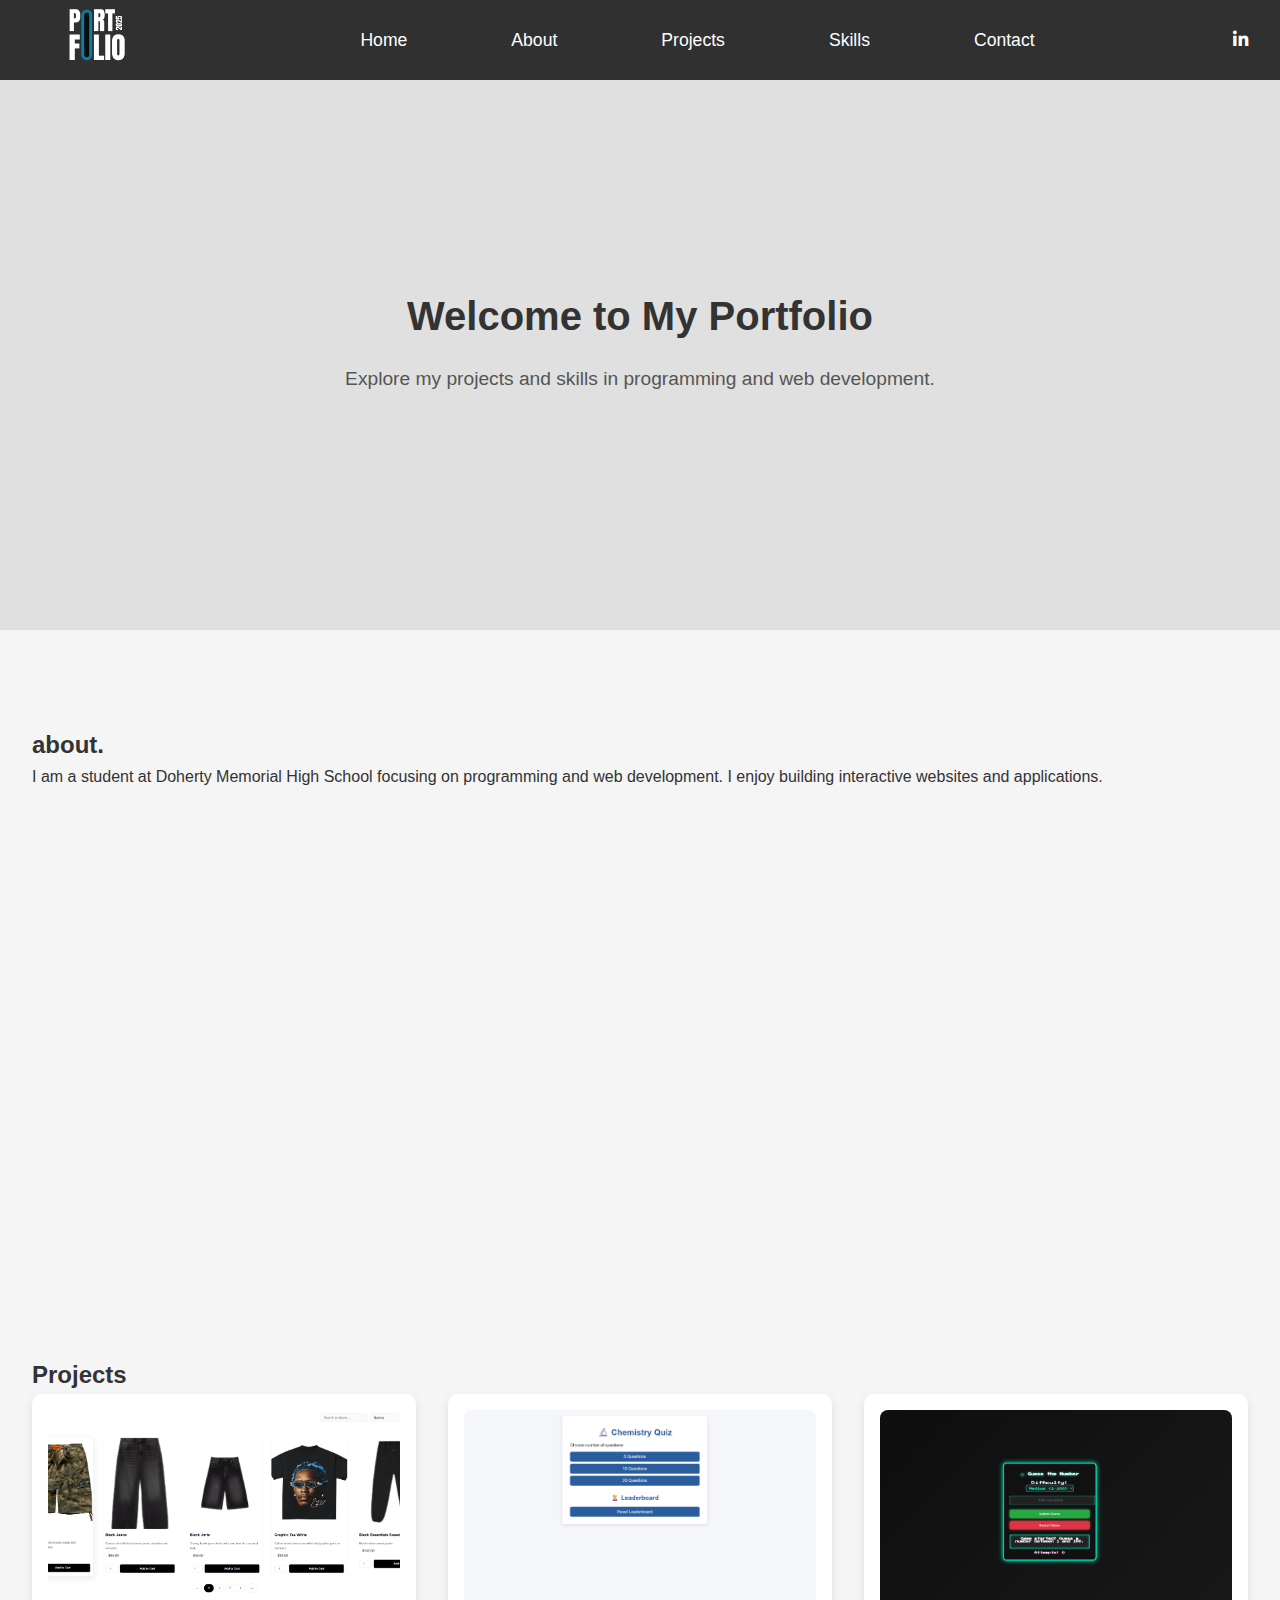
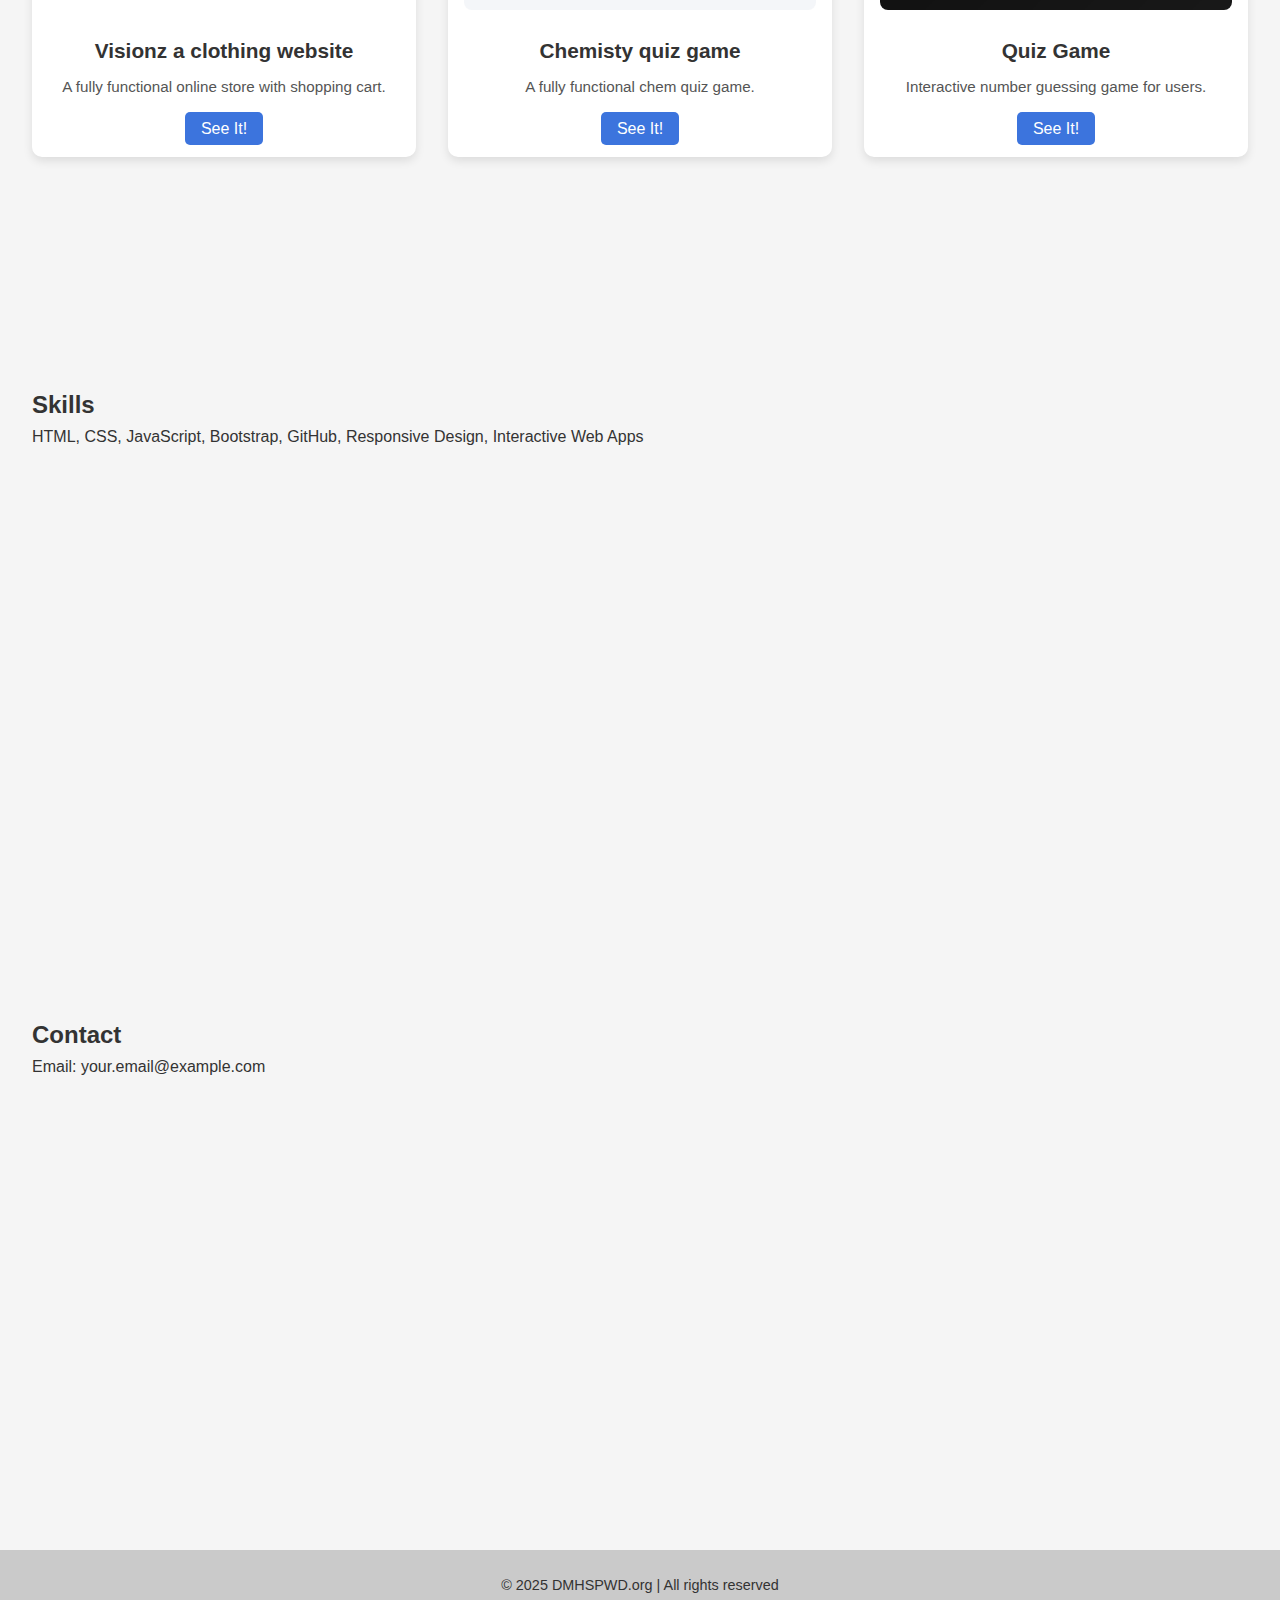
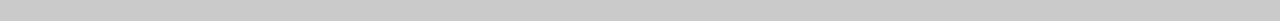
<file: index.html>
<!DOCTYPE html>
<html lang="en">

<head>
    <meta charset="UTF-8">
    <meta name="viewport" content="width=device-width, initial-scale=1.0">
    <title>DMHSPWD.org</title>
    <link rel="stylesheet" href="./style.css">
    <link rel="stylesheet" href="https://cdnjs.cloudflare.com/ajax/libs/font-awesome/6.7.2/css/all.min.css"
        integrity="sha512-Evv84Mr4kqVGRNSgIGL/F/aIDqQb7xQ2vcrdIwxfjThSH8CSR7PBEakCr51Ck+w+/U6swU2Im1vVX0SVk9ABhg=="
        crossorigin="anonymous" referrerpolicy="no-referrer" />

    <!-- Open Graph Meta -->
    <meta property="og:title" content="DMHS Programming and Web Development">
    <meta property="og:description"
        content="Explore the programming and web development program at Doherty Memorial High School.">
    <meta property="og:image" content="https://dmhspwd.org/period4/student9/og_image.jpg">
    <meta property="og:url" content="https://dmhspwd.org/period4/student9">
    <meta property="og:type" content="website">

    <!-- Twitter Meta -->
    <meta name="twitter:card" content="summary_large_image">
    <meta name="twitter:title" content="DMHS Programming and Web Development">
    <meta name="twitter:description"
        content="Explore the programming and web development program at Doherty Memorial High School.">
    <meta name="twitter:image" content="https://dmhspwd.org/period4/student9/twitter_image.jpg">
</head>

<body>
    <!-- Navigation -->
    <nav>
        <div class="logo-section">
            <a href="#home"><img src="./images/Logo.png" alt="logo"></a>
        </div>
        <div class="nav-links">
            <ul>
                <li><a href="#home">Home</a></li>
                <li><a href="#about">About</a></li>
                <li><a href="#projects">Projects</a></li>
                <li><a href="#skills">Skills</a></li>
                <li><a href="#contact">Contact</a></li>
            </ul>
        </div>
        <div class="linkin">
            <ul>
                <li><a href="#"><i class="fa-brands fa-linkedin-in"></i></a></li>
            </ul>
        </div>
        <i class="fa-solid fa-bars" id="menuToggle"></i>
    </nav>

    <!-- Home Section -->
    <section id="home">
        <div class="home-content">
            <h1>Welcome to My Portfolio</h1>
            <p>Explore my projects and skills in programming and web development.</p>
        </div>
    </section>

    <!-- About Section -->
    <section id="about">
        <h2>about.</h2>
        <p>I am a student at Doherty Memorial High School focusing on programming and web development. I enjoy building
            interactive websites and applications.</p>
    </section>

    <!-- Projects Section -->
    <section id="projects">
        <h2 class="section-title">Projects</h2>
        <div class="project-grid">
            <div class="project-card">
                <img src="./images/website1.png" alt="Shop 2.0 Screenshot">
                <h3>Visionz a clothing website</h3>
                <p>A fully functional online store with shopping cart.</p>
                <a href="./website1/index.html" target="_blank">See It!</a>
            </div>
            <div class="project-card">
                <img src="./images/website2.png" alt="Quiz Game Screenshot">
                <h3>Chemisty quiz game</h3>
                <p>A fully functional chem quiz game.</p>
                <a href="./website2/index.html" target="_blank">See It!</a>
            </div>
            <div class="project-card">
                <img src="./images/website3.png" alt="Number game screenshot">
                <h3>Quiz Game</h3>
                <p>Interactive number guessing game for users.</p>
                <a href="./website3/index.html" target="_blank">See It!</a>
            </div>
            <!-- Additional projects can be added here in the same format -->
        </div>
    </section>

    <!-- Skills Section -->
    <section id="skills">
        <h2>Skills</h2>
        <p>HTML, CSS, JavaScript, Bootstrap, GitHub, Responsive Design, Interactive Web Apps</p>
    </section>

    <!-- Contact Section -->
    <section id="contact">
        <h2>Contact</h2>
        <p>Email: your.email@example.com</p>
    </section>

    <!-- Footer -->
    <footer>
        <p>&copy; 2025 DMHSPWD.org | All rights reserved</p>
    </footer>

    <!-- Scripts -->
    <script src="./script.js"></script>
</body>

</html>
</file>
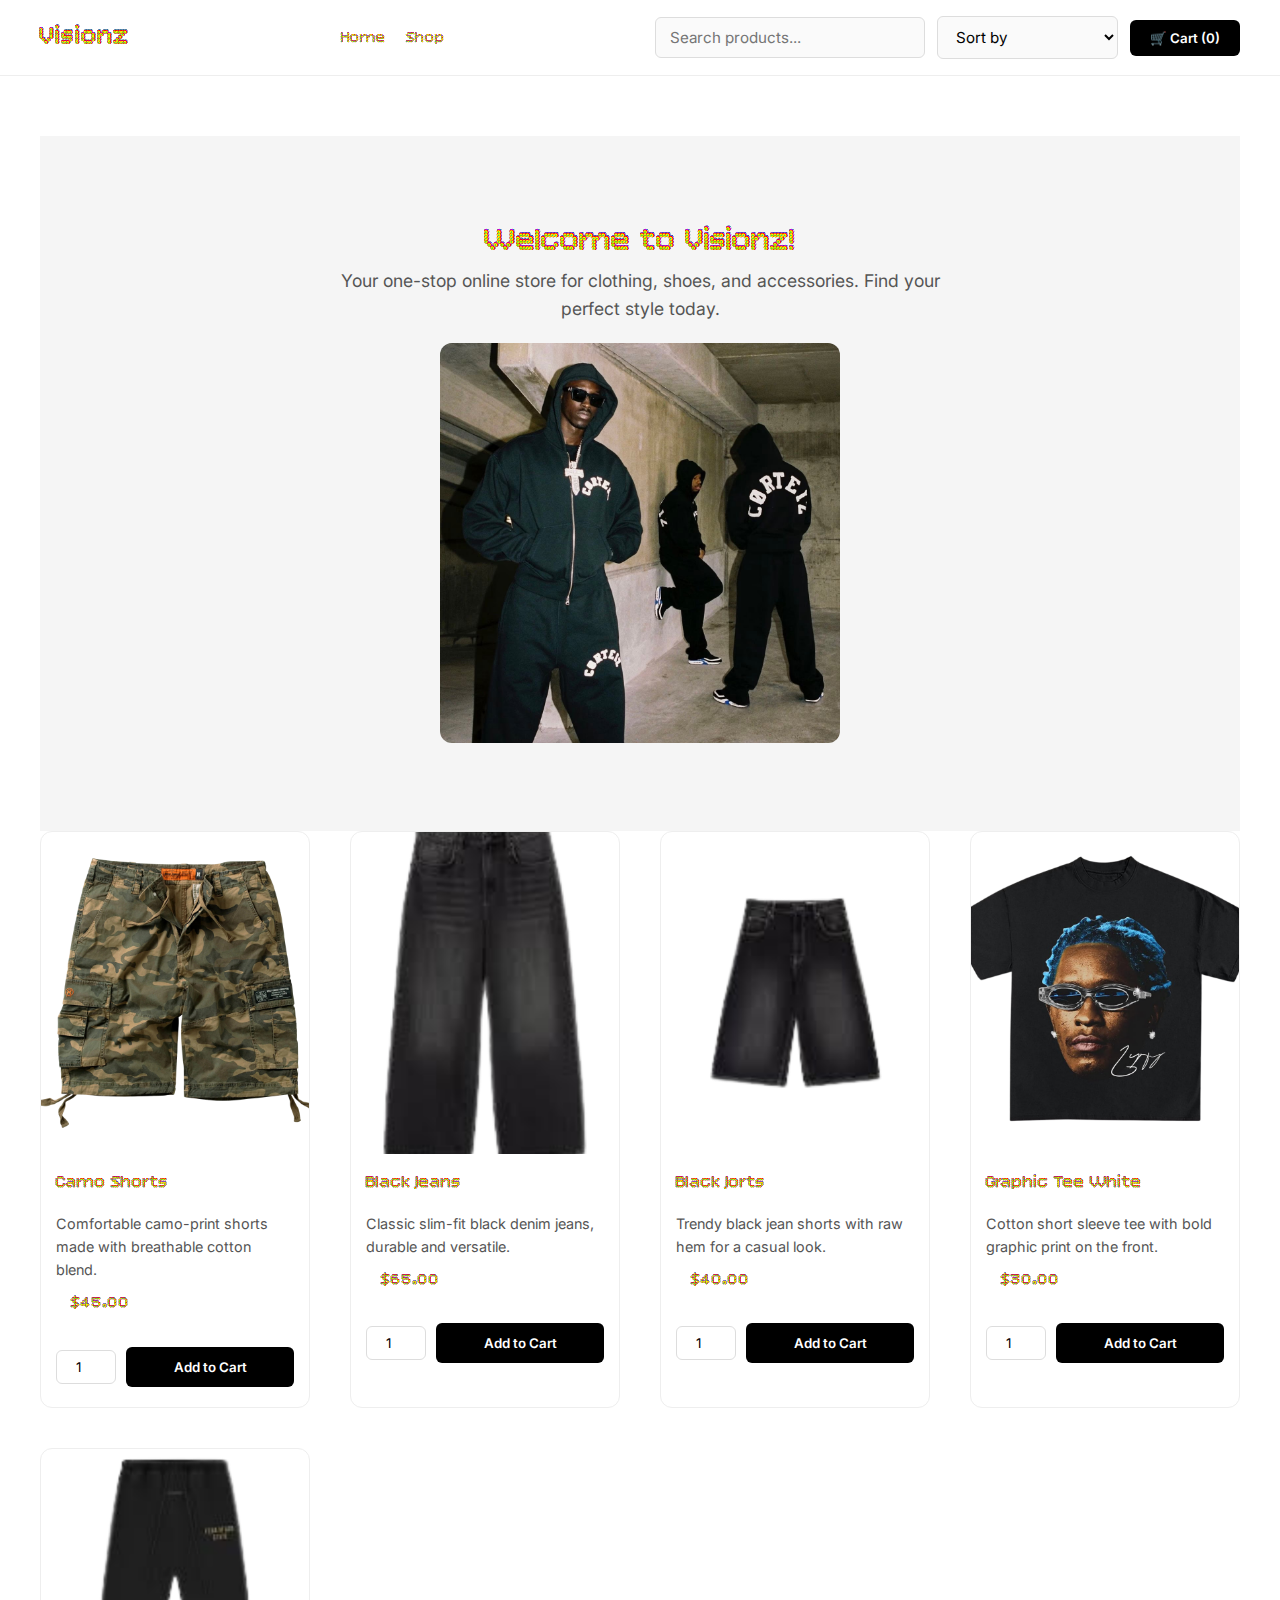
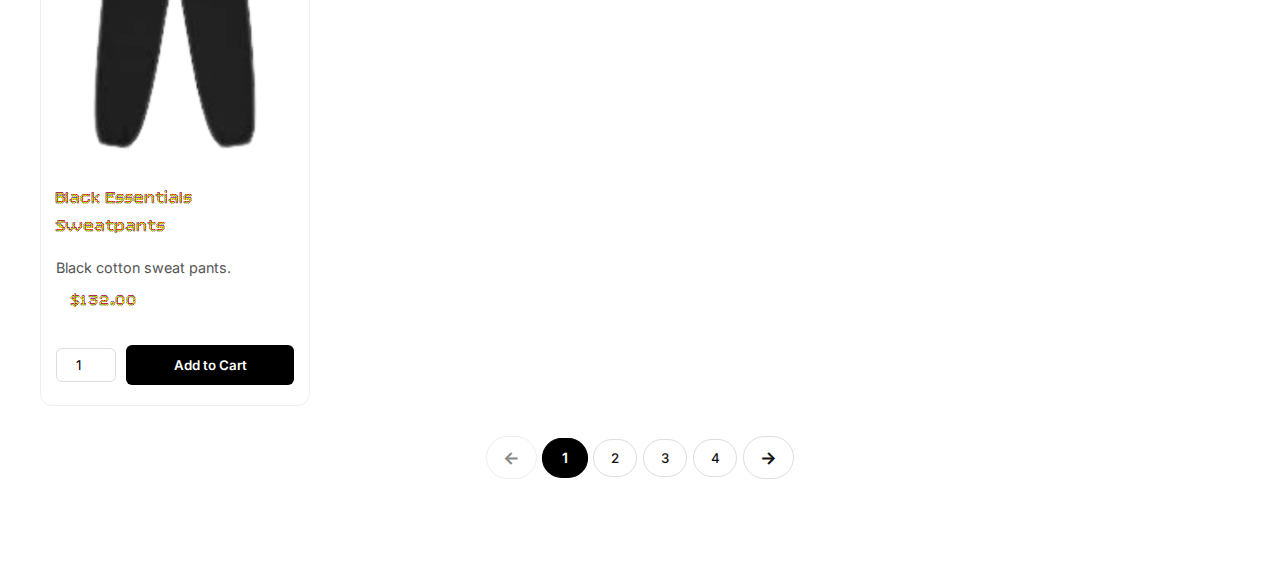
<file: website1/index.html>
<!DOCTYPE html>
<html lang="en">

<head>
    <meta charset="UTF-8">
    <title>Visionz - Online Clothing & Accessories Store</title>
    <meta name="description"
        content="Visionz Online Store: Shop the latest clothing, shoes, and accessories with easy navigation, search, and secure checkout.">

    <!-- Main CSS should be blocking for fast LCP -->
    <link rel="stylesheet" href="style.css">

    <!-- Preload Hero Image (improves LCP) -->
    <link rel="preload" as="image" href="product-imgs/image.png" fetchpriority="high">

    <!-- Font optimization -->
    <link rel="preconnect" href="https://fonts.gstatic.com" crossorigin>
    <link rel="dns-prefetch" href="https://fonts.gstatic.com">
</head>

<body>
    <header>
        <h1>Visionz</h1>

        <!-- Navigation -->
        <nav class="nav-bar" aria-label="Main Navigation">
            <ul>
                <li><a href="#landing">Home</a></li>
                <li><a href="#products">Shop</a></li>
            </ul>
        </nav>
        <button id="nav-toggle" aria-label="Toggle Navigation">☰</button>

        <div class="controls">
            <input type="text" id="search" placeholder="Search products...">
            <select id="sort">
                <option value="default">Sort by</option>
                <option value="low-high">Price: Low to High</option>
                <option value="high-low">Price: High to Low</option>
            </select>
            <button id="toggle-cart-btn">🛒 Cart (<span id="cart-count-header">0</span>)</button>
        </div>
    </header>

    <main>
        <!-- Landing Page -->
        <section id="landing" aria-label="Welcome Section">
            <div class="landing-content">
                <h2>Welcome to Visionz!</h2>
                <p>Your one-stop online store for clothing, shoes, and accessories. Find your perfect style today.</p>

                <img src="product-imgs/image.png" alt="Fashion display" width="400" height="400" fetchpriority="high">
            </div>
        </section>

        <!-- Products Section -->
        <section id="products" class="product-grid" aria-label="Product Listings"></section>
        <div id="pagination" class="pagination"></div>
    </main>

    <aside id="cart-section" aria-label="Shopping Cart" role="complementary">
        <div class="cart-header">
            <h2>Cart (<span id="cart-count-sidebar">0</span> items)</h2>
            <button id="close-cart-btn">✖</button>
        </div>
        <div id="cart"></div>
        <div id="checkout">
            <p><span>Subtotal:</span> <strong>$<span id="cart-subtotal">0.00</span></strong></p>
            <p><span>Shipping:</span> <strong>$<span id="shipping-fee">0.00</span></strong></p>
            <p><span>Total:</span> <strong>$<span id="cart-total">0.00</span></strong></p>
            <button id="clear-cart">Clear Cart</button>
        </div>
    </aside>

    <div id="cart-overlay"></div>
    <div id="cart-status" aria-live="polite" class="visually-hidden"></div>

    <script src="script.js" defer></script>
</body>

</html>
</file>
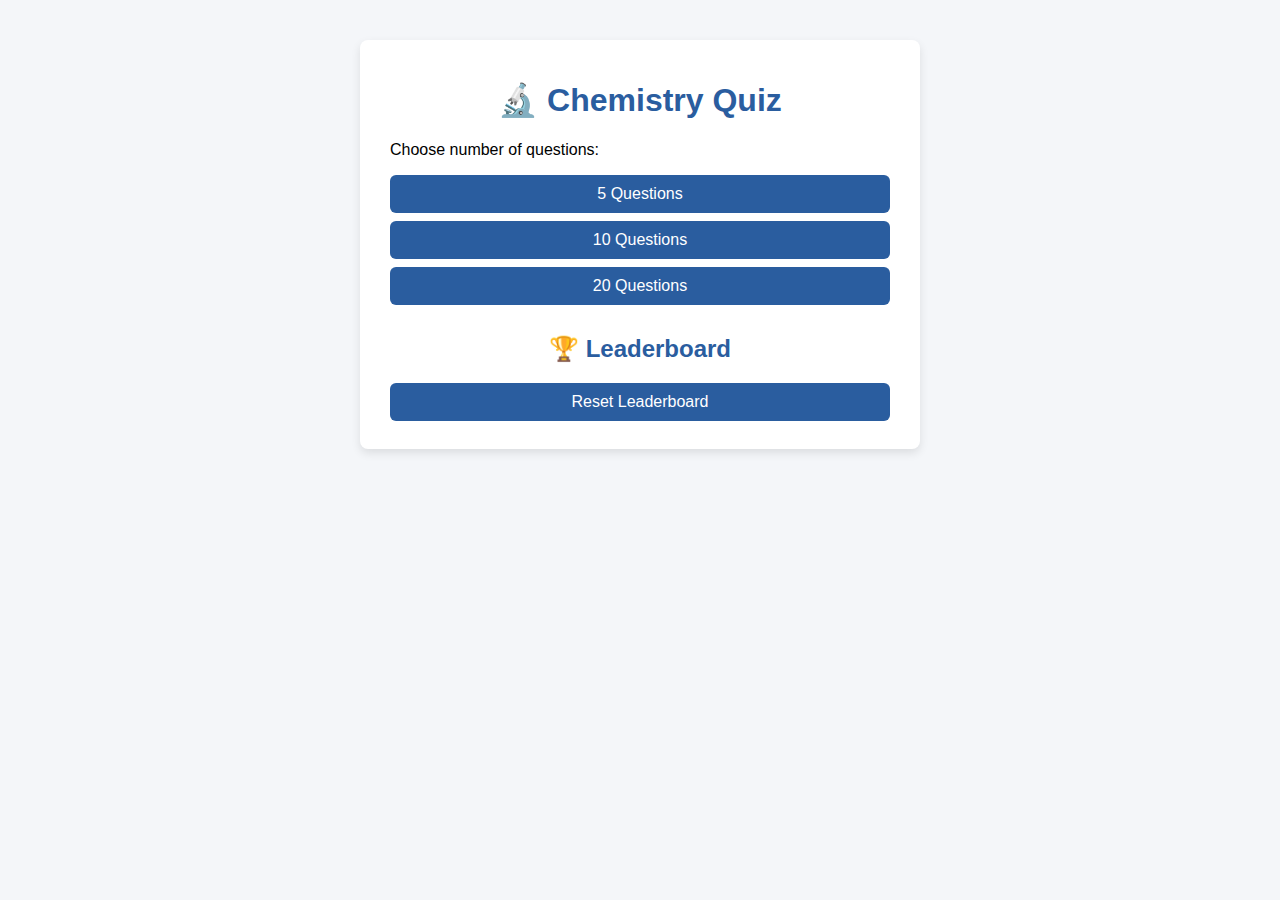
<file: website2/index.html>
<!DOCTYPE html>
<html lang="en">

<head>
    <meta charset="UTF-8">
    <meta name="viewport" content="width=device-width, initial-scale=1.0">
    <title>Chemistry Quiz Game</title>
    <link rel="stylesheet" href="style.css">
</head>

<body>
    <div class="quiz-container">
        <h1>🔬 Chemistry Quiz</h1>

        <!-- Setup Screen -->
        <div id="setup-screen">
            <p>Choose number of questions:</p>
            <button onclick="startQuiz(5)">5 Questions</button>
            <button onclick="startQuiz(10)">10 Questions</button>
            <button onclick="startQuiz(20)">20 Questions</button>
        </div>

        <!-- Quiz Screen -->
        <div id="quiz-screen" class="hidden">
            <div id="question-container">
                <p id="question-text"></p>
                <div id="choices"></div>
            </div>
            <p id="progress"></p>
        </div>

        <!-- Result Screen -->
        <div id="result-screen" class="hidden">
            <h2>Quiz Finished!</h2>
            <p id="final-score"></p>
            <input type="text" id="player-name" placeholder="Enter your name">
            <button onclick="saveScore()">Save Score</button>
            <button onclick="resetQuiz()">Play Again</button>
        </div>

        <!-- Leaderboard -->
        <div id="leaderboard">
            <h2>🏆 Leaderboard</h2>
            <ol id="leaderboard-list"></ol>
            <button onclick="resetLeaderboard()">Reset Leaderboard</button>
        </div>
    </div>
    <script src="script.js"></script>
</body>

</html>
</file>
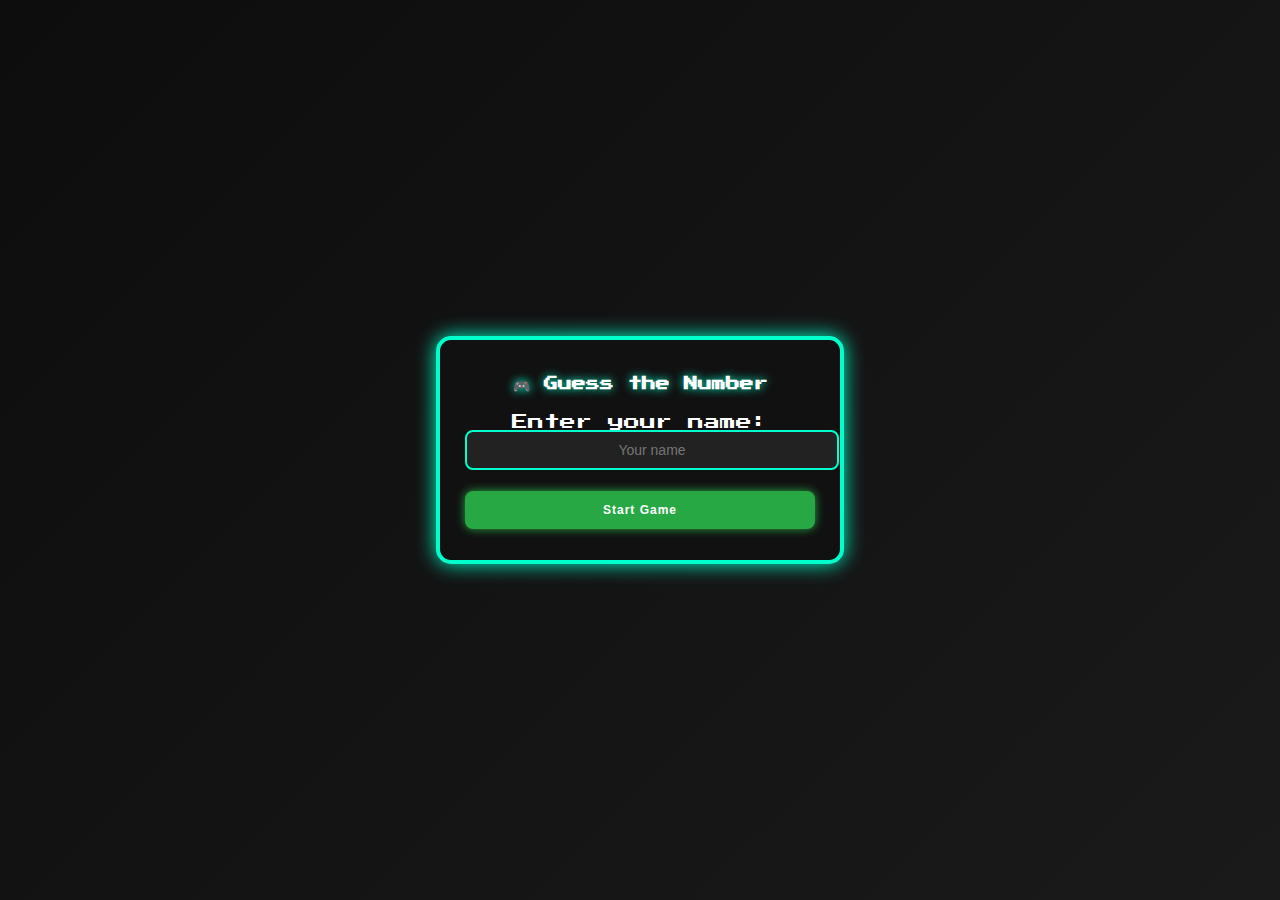
<file: website3/index.html>
<!DOCTYPE html>
<html lang="en">

<head>
    <meta charset="UTF-8" />
    <meta name="viewport" content="width=device-width, initial-scale=1" />
    <title>Guess the Number Game</title>
    <link rel="stylesheet" href="style.css" />
    <!-- Retro arcade font -->
    <link href="https://fonts.googleapis.com/css2?family=Press+Start+2P&display=swap" rel="stylesheet">
</head>

<body>
    <section>
        <h2>🎮 Guess the Number</h2>

        <!-- Player name -->
        <div id="player-section">
            <label for="player-name">Enter your name:</label>
            <input type="text" id="player-name" placeholder="Your name" />
            <button id="start-btn" class="green">Start Game</button>
        </div>

        <!-- Game section -->
        <div id="game-section" style="display: none;">
            <label for="difficulty">Difficulty:</label>
            <select id="difficulty">
                <option value="20">Easy (1–20)</option>
                <option value="100" selected>Medium (1–100)</option>
                <option value="500">Hard (1–500)</option>
            </select>

            <input type="number" id="guess-input" placeholder="Enter your guess" />

            <button id="submit-btn" class="green">Submit Guess</button>
            <button id="restart-btn" class="red">Restart Game</button>
            <button id="leaderboard-btn" class="blue">🏆 Show Leaderboard</button>

            <div id="message">Select a difficulty and enter a guess!</div>
            <div id="attempts">Attempts: 0</div>
        </div>

        <!-- Leaderboard -->
        <div id="leaderboard" style="display: none;">
            <h3>🏆 Leaderboard</h3>
            <ul id="leaderboard-list"></ul>
            <button id="close-leaderboard" class="red">Close</button>
        </div>
    </section>

    <script src="script.js"></script>
</body>

</html>
</file>
<file: style.css>
* {
    padding: 0;
    margin: 0;
    box-sizing: border-box;
    font-family: 'Lucida Sans', Geneva, Verdana, sans-serif;
}

body {
    background-color: #f5f5f5;
    color: #333;
    line-height: 1.6;
}

/* Navigation */
nav {
    display: flex;
    justify-content: space-between;
    align-items: center;
    position: fixed;
    width: 100%;
    height: 80px;
    background-color: #303030;
    padding: 0 2rem;
    z-index: 1000;
}

nav .logo-section img {
    width: 130px;
}

nav ul {
    display: flex;
    list-style: none;
    gap: 5rem;
}


nav ul li {
    margin-left: 1.5rem;
}

nav ul li a {
    color: #fff;
    text-decoration: none;
    font-size: 1.1rem;
    transition: 0.3s;
}

nav ul li a:hover {
    color: #8e8e8e;
}

#menuToggle {
    display: none;
    font-size: 2rem;
    color: #fff;
    cursor: pointer;
}

/* Responsive Nav */
@media screen and (max-width:768px) {
    #menuToggle {
        display: block;
    }

    .nav-links {
        position: absolute;
        top: 80px;
        right: 0;
        width: 60%;
        height: calc(100vh - 80px);
        background-color: rgba(0, 0, 0, 0.95);
        transform: translateX(100%);
        transition: transform 0.3s ease-in-out;
    }

    .nav-links.active {
        transform: translateX(0);
    }

    .nav-links ul {
        flex-direction: column;
        align-items: center;
        justify-content: center;
        height: 100%;
    }

    .nav-links ul li {
        margin: 2rem 0;
    }
}

/* Sections */
section {
    padding: 6rem 2rem 3rem 2rem;
    min-height: 70vh;
}

#home {
    display: flex;
    justify-content: center;
    align-items: center;
    text-align: center;
    background: #e0e0e0;
}

#home h1 {
    font-size: 2.5rem;
    margin-bottom: 1rem;
}

#home p {
    font-size: 1.2rem;
    color: #555;
}

/* Projects Grid */
.project-grid {
    display: grid;
    grid-template-columns: repeat(auto-fit, minmax(250px, 1fr));
    gap: 2rem;
}

.project-card {
    background-color: #fff;
    border-radius: 10px;
    box-shadow: 0 4px 10px rgba(0, 0, 0, 0.1);
    padding: 1rem;
    text-align: center;
    transition: transform 0.3s, box-shadow 0.3s;
}

.project-card img {
    width: 100%;
    height: 200px;
    object-fit: cover;
    border-radius: 8px;
}

.project-card h3 {
    margin: 1rem 0 0.5rem 0;
    font-size: 1.3rem;
}

.project-card p {
    font-size: 0.95rem;
    color: #555;
    margin-bottom: 1rem;
}

.project-card a {
    text-decoration: none;
    color: #fff;
    background-color: #3c74dd;
    padding: 0.5rem 1rem;
    border-radius: 5px;
}

.project-card:hover {
    transform: translateY(-5px);
    box-shadow: 0 8px 15px rgba(0, 0, 0, 0.2);
}

/* Footer */
footer {
    background-color: #cacaca;
    text-align: center;
    padding: 1.5rem 2rem;
    font-size: 0.9rem;
    color: #333;
}
</file>
<file: website1/style.css>
/* Import fonts */
@import url('https://fonts.googleapis.com/css2?family=Bitcount+Prop+Single+Ink:wght@100..900&family=Inter:wght@400;600;700&display=swap');

* {
    margin: 0;
    padding: 0;
    box-sizing: border-box;
}

/* Base body text */
body {
    font-family: 'Inter', 'Helvetica Neue', sans-serif;
    background: #fff;
    color: #111;
    line-height: 1.6;
}

/* Header */
header {
    display: flex;
    justify-content: space-between;
    align-items: center;
    padding: 16px 40px;
    background: #fff;
    border-bottom: 1px solid #eee;
    position: sticky;
    top: 0;
    z-index: 100;
}

/* Logo */
header h1 {
    font-family: 'Bitcount Prop Single Ink', sans-serif;
    font-size: 1.6rem;
    font-weight: 700;
    letter-spacing: 1px;
}

/* Navigation */
.nav-bar ul {
    list-style: none;
    display: flex;
    gap: 20px;
}

.nav-bar a {
    text-decoration: none;
    color: #111;
    font-family: 'Bitcount Prop Single Ink', sans-serif;
    font-weight: 500;
}

.nav-bar a:hover {
    color: #000;
}

/* Mobile menu */
#nav-toggle {
    display: none;
    background: #000;
    color: #fff;
    border: none;
    font-size: 1.5rem;
    padding: 6px 12px;
    border-radius: 6px;
    cursor: pointer;
}

@media (max-width: 600px) {
    .nav-bar ul {
        flex-direction: column;
        display: none;
        background: #fff;
        position: absolute;
        top: 60px;
        right: 20px;
        border: 1px solid #ddd;
        border-radius: 8px;
        padding: 10px;
    }

    .nav-bar.active ul {
        display: flex;
    }

    #nav-toggle {
        display: block;
    }
}

/* Header Controls */
.controls {
    display: flex;
    gap: 12px;
    align-items: center;
}

.controls input,
.controls select {
    padding: 10px 14px;
    border: 1px solid #ddd;
    border-radius: 6px;
    font-size: 0.95rem;
    outline: none;
    background: #fafafa;
    font-family: 'Inter', sans-serif;
    transition: border 0.2s, background 0.2s;
}

.controls input:focus,
.controls select:focus {
    border-color: #000;
    background: #fff;
}

#toggle-cart-btn {
    background: #000;
    color: #fff;
    padding: 10px 20px;
    border-radius: 6px;
    font-weight: 600;
    border: none;
    cursor: pointer;
    font-family: 'Inter', sans-serif;
    transition: background 0.25s;
}

#toggle-cart-btn:hover {
    background: #333;
}

/* Landing Page */
#landing {
    display: flex;
    flex-direction: column;
    align-items: center;
    text-align: center;
    padding: 80px 20px;
    background: #f5f5f5;
    gap: 20px;
}

#landing h2 {
    font-family: 'Bitcount Prop Single Ink', sans-serif;
    font-size: 2rem;
    font-weight: 700;
}

#landing p {
    font-size: 1.1rem;
    max-width: 600px;
    color: #555;
    font-family: 'Inter', sans-serif;
}

#landing img {
    max-width: 400px;
    width: 100%;
    border-radius: 12px;
    margin-top: 20px;
}

/* Main & Products */
main {
    padding: 60px 40px;
}

.product-grid {
    display: grid;
    grid-template-columns: repeat(auto-fit, minmax(260px, 1fr));
    gap: 40px;
}

/* Product Card */
.product-card {
    background: #fff;
    border: 1px solid #eee;
    border-radius: 12px;
    overflow: hidden;
    display: flex;
    flex-direction: column;
    transition: transform 0.3s ease, box-shadow 0.3s ease;
}

.product-card:hover {
    transform: translateY(-4px);
    box-shadow: 0 12px 28px rgba(0, 0, 0, 0.08);
}

.product-card img {
    width: 100%;
    aspect-ratio: 1/1.2;
    object-fit: cover;
    transition: transform 0.4s ease;
}

.product-card:hover img {
    transform: scale(1.05);
}

.product-card h3 {
    font-family: 'Bitcount Prop Single Ink', sans-serif;
    font-size: 1.1rem;
    margin: 15px;
    font-weight: 600;
}

.product-card p {
    font-size: 0.9rem;
    margin: 0 15px 10px;
    color: #555;
    font-family: 'Inter', sans-serif;
}

.product-card strong {
    font-family: 'Bitcount Prop Single Ink', sans-serif;
    font-size: 1rem;
    margin: 0 15px 20px;
    display: block;
    font-weight: 600;
}

/* Actions */
.product-actions {
    display: flex;
    align-items: center;
    gap: 10px;
    margin: 0 15px 20px;
}

.product-actions input {
    width: 60px;
    padding: 8px;
    border: 1px solid #ddd;
    border-radius: 6px;
    text-align: center;
    font-family: 'Inter', sans-serif;
}

.product-actions button {
    flex: 1;
    padding: 12px;
    border: none;
    border-radius: 6px;
    font-weight: 600;
    background: #000;
    color: #fff;
    cursor: pointer;
    font-family: 'Inter', sans-serif;
    transition: background 0.25s, transform 0.2s;
}

.product-actions button:hover {
    background: #333;
    transform: scale(1.03);
}

/* Cart */
#cart-section {
    position: fixed;
    top: 0;
    right: 0;
    width: 380px;
    max-width: 95%;
    height: 100%;
    background: #fff;
    border-left: 1px solid #eee;
    box-shadow: -4px 0 20px rgba(0, 0, 0, 0.1);
    padding: 24px;
    overflow-y: auto;
    transform: translateX(100%);
    opacity: 0;
    transition: transform 0.35s ease, opacity 0.35s ease;
    z-index: 200;
}

#cart-section.active {
    transform: translateX(0);
    opacity: 1;
}

.cart-header {
    display: flex;
    justify-content: space-between;
    align-items: center;
    margin-bottom: 20px;
}

.cart-header h2 {
    font-family: 'Bitcount Prop Single Ink', sans-serif;
    font-size: 1.3rem;
    font-weight: 700;
}

#close-cart-btn {
    background: transparent;
    border: none;
    font-size: 1.5rem;
    cursor: pointer;
    color: #444;
}

.cart-item {
    display: flex;
    justify-content: space-between;
    align-items: center;
    margin: 12px 0;
    padding: 14px 0;
    border-bottom: 1px solid #f0f0f0;
}

.cart-item span {
    flex: 1;
    font-size: 0.95rem;
    font-family: 'Inter', sans-serif;
}

.cart-item div {
    display: flex;
    gap: 6px;
}

.cart-item button {
    padding: 6px 10px;
    border: 1px solid #ddd;
    background: #f9f9f9;
    border-radius: 6px;
    cursor: pointer;
    font-size: 0.85rem;
    font-family: 'Inter', sans-serif;
    transition: background 0.2s;
}

.cart-item button:hover {
    background: #eee;
}

#checkout {
    margin-top: 20px;
    border-top: 1px solid #eee;
    padding-top: 15px;
}

#checkout p {
    display: flex;
    justify-content: space-between;
    font-size: 1rem;
}

#checkout strong {
    font-family: 'Bitcount Prop Single Ink', sans-serif;
    font-size: 1.1rem;
    font-weight: 600;
}

#clear-cart {
    width: 100%;
    padding: 14px;
    margin-top: 15px;
    background: #000;
    border: none;
    border-radius: 8px;
    color: #fff;
    font-weight: 600;
    cursor: pointer;
    font-family: 'Inter', sans-serif;
    transition: background 0.25s;
}

#clear-cart:hover {
    background: #333;
}

/* Overlay */
#cart-overlay {
    position: fixed;
    top: 0;
    left: 0;
    width: 100%;
    height: 100%;
    background: rgba(0, 0, 0, 0.4);
    opacity: 0;
    pointer-events: none;
    transition: opacity 0.35s ease;
    z-index: 150;
}

#cart-section.active~#cart-overlay {
    opacity: 1;
    pointer-events: auto;
}

/* Pagination */
.pagination {
    display: flex;
    justify-content: center;
    align-items: center;
    gap: 6px;
    margin: 30px 0;
    flex-wrap: wrap;
}

.pagination button {
    padding: 10px 16px;
    border: 1px solid #ddd;
    border-radius: 50px;
    background: #fff;
    color: #111;
    cursor: pointer;
    font-weight: 500;
    min-width: 44px;
    transition: all 0.3s ease;
    font-family: 'Inter', sans-serif;
}

.pagination button:hover {
    background: #000;
    color: #fff;
    border-color: #000;
    transform: scale(1.05);
}

.pagination button:disabled {
    opacity: 0.5;
    cursor: not-allowed;
}

.pagination .current-page {
    background: #000;
    color: #fff;
    border-color: #000;
    font-weight: 600;
    transform: scale(1.05);
}

.pagination .arrow {
    font-weight: bold;
    font-size: 1.1rem;
}

/* Focus for accessibility */
button:focus,
input:focus,
select:focus {
    outline: 3px solid #000;
    outline-offset: 2px;
}

/* Reduced motion */
@media (prefers-reduced-motion: reduce) {
    * {
        transition: none !important;
    }
}

/* Screen reader only */
.visually-hidden {
    position: absolute;
    width: 1px;
    height: 1px;
    padding: 0;
    margin: -1px;
    overflow: hidden;
    clip: rect(0, 0, 0, 0);
    border: 0;
}
</file>
<file: website2/style.css>
body {
    font-family: Arial, sans-serif;
    background: #f4f6f9;
    margin: 0;
    padding: 0;
    display: flex;
    justify-content: center;
    align-items: flex-start;
    min-height: 100vh;
}

.quiz-container {
    background: white;
    padding: 20px 30px;
    margin-top: 40px;
    border-radius: 8px;
    box-shadow: 0 4px 10px rgba(0, 0, 0, 0.1);
    max-width: 500px;
    width: 100%;
}

h1,
h2 {
    text-align: center;
    color: #2a5d9f;
}

button {
    display: block;
    width: 100%;
    margin: 8px 0;
    padding: 10px;
    border: none;
    border-radius: 6px;
    background: #2a5d9f;
    color: white;
    font-size: 16px;
    cursor: pointer;
}

button:hover {
    background: #1d4270;
}

.hidden {
    display: none;
}

#choices button {
    text-align: left;
}

#leaderboard {
    margin-top: 30px;
}

#leaderboard-list {
    padding-left: 20px;
}
</file>
<file: website3/style.css>
body {
    background: linear-gradient(135deg, #0d0d0d, #1a1a1a);
    font-family: 'Press Start 2P', monospace;
    color: #fff;
    margin: 0;
    display: flex;
    justify-content: center;
    align-items: center;
    height: 100vh;
}

/* Game container */
section {
    background: #111;
    border: 4px solid #00ffcc;
    border-radius: 15px;
    box-shadow: 0 0 20px #00ffcc;
    padding: 25px;
    max-width: 350px;
    width: 90%;
    text-align: center;
}

/* Title */
h2 {
    font-size: 14px;
    margin-bottom: 20px;
    text-shadow: 0 0 10px #00ffcc;
}

/* Dropdown */
select {
    margin-bottom: 15px;
    padding: 8px;
    border-radius: 8px;
    border: 2px solid #00ffcc;
    background: #222;
    color: #00ffcc;
    font-family: inherit;
    font-size: 12px;
    outline: none;
}

/* Input field */
input {
    padding: 10px;
    font-size: 14px;
    border: 2px solid #00ffcc;
    border-radius: 8px;
    outline: none;
    text-align: center;
    margin-bottom: 15px;
    width: 100%;
    background: #222;
    color: #00ffcc;
}

input:focus {
    border-color: #ff00cc;
    box-shadow: 0 0 10px #ff00cc;
}

/* Buttons */
button {
    padding: 12px;
    font-size: 12px;
    border: none;
    border-radius: 8px;
    cursor: pointer;
    color: #fff;
    margin: 6px 0;
    width: 100%;
    font-weight: bold;
    transition: 0.2s;
    letter-spacing: 1px;
}

button.green {
    background: #28a745;
    box-shadow: 0 0 10px #28a745;
}

button.green:hover {
    background: #218838;
    box-shadow: 0 0 20px #28a745;
}

button.red {
    background: #dc3545;
    box-shadow: 0 0 10px #dc3545;
}

button.red:hover {
    background: #c82333;
    box-shadow: 0 0 20px #dc3545;
}

button.blue {
    background: #007bff;
    box-shadow: 0 0 10px #007bff;
}

button.blue:hover {
    background: #0069d9;
    box-shadow: 0 0 20px #007bff;
}

/* Game messages */
#message {
    margin-top: 15px;
    font-size: 12px;
    font-weight: bold;
    min-height: 40px;
    padding: 10px;
    background: #222;
    border: 2px solid #00ffcc;
    border-radius: 8px;
    box-shadow: inset 0 0 10px #00ffcc;
}

/* Attempts counter */
#attempts {
    margin-top: 10px;
    font-size: 12px;
    text-shadow: 0 0 5px #ff00cc;
}

/* Leaderboard container */
#leaderboard {
    margin-top: 20px;
    padding: 20px;
    background: #111;
    border: 4px solid #ff00cc;
    border-radius: 15px;
    box-shadow: 0 0 20px #ff00cc;
    font-size: 12px;
    text-align: center;
    animation: popIn 0.3s ease-out;
}

/* Leaderboard title */
#leaderboard h3 {
    text-align: center;
    text-shadow: 0 0 15px #00ffcc, 0 0 25px #ff00cc;
    margin-bottom: 15px;
    font-size: 14px;
}

/* List styling */
#leaderboard ul {
    list-style: none;
    padding: 0;
    margin: 0;
    text-align: left;
}

/* Each entry */
#leaderboard li {
    padding: 8px;
    margin: 5px 0;
    background: #222;
    border: 2px solid #00ffcc;
    border-radius: 8px;
    box-shadow: 0 0 10px #00ffcc;
    font-size: 12px;
    display: flex;
    justify-content: space-between;
    align-items: center;
    transition: transform 0.2s;
}

#leaderboard li:hover {
    transform: scale(1.05);
    box-shadow: 0 0 20px #ff00cc;
}

/* Player rank icon */
#leaderboard li::before {
    content: "🎯";
    margin-right: 8px;
}

/* Smooth popup animation */
@keyframes popIn {
    from {
        transform: scale(0.8);
        opacity: 0;
    }

    to {
        transform: scale(1);
        opacity: 1;
    }
}
</file>
